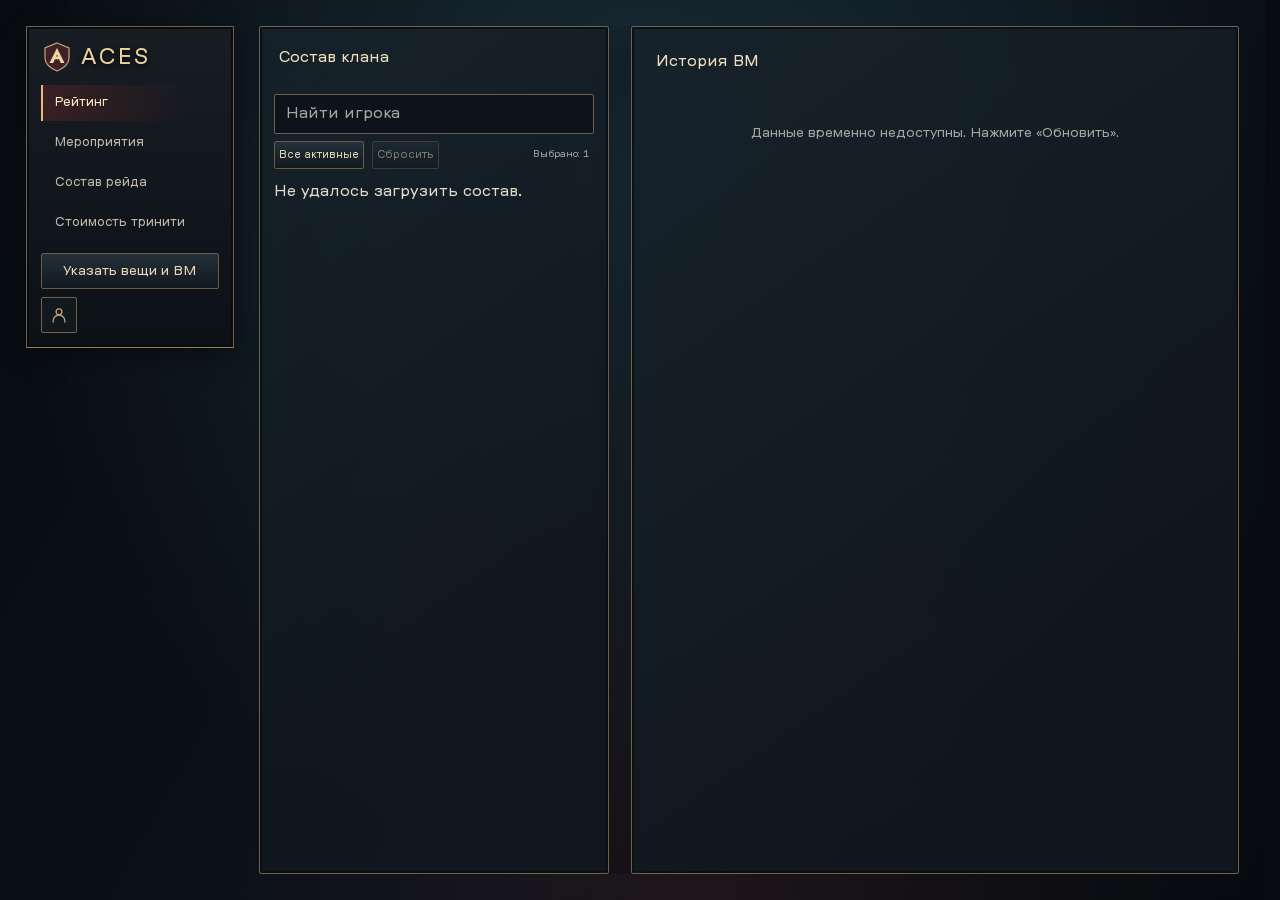
<file: index.html>
<!doctype html>
<html lang="ru"><head><meta charset="utf-8"><meta name="viewport" content="width=device-width,initial-scale=1"><link rel="preload" href="fonts/gt-pressura-vf.ttf" as="font" type="font/ttf" crossorigin><title>ACES · Рейтинг и история BM</title><meta name="description" content="Рейтинг игроков клана ACES и история боевой мощи. Выберите игроков в списке для сравнения на графике."><link rel="stylesheet" href="style.css"><link rel="stylesheet" href="layout.css?v=events3"><link rel="stylesheet" href="vampir.css?v=event-defaults1"></head>
<body class="rating-page"><div class="site-layout"><header class="compact-header"><div class="header-brand"><div class="brand"><svg class="brand-mark" viewBox="0 0 32 32" aria-hidden="true"><path class="brand-shield" d="M16 2 28 7v10c0 5-5 10-12 13C9 27 4 22 4 17V7Z"/><path class="brand-blade" d="m8.5 22 7.5-15 7.5 15h-3.7l-1.7-3.7h-4.2L12.2 22Zm6.6-6.4h1.8L16 13.5Z"/></svg>ACES</div><h1 class="sr-only">Рейтинг и история BM</h1></div><nav class="header-tools" aria-label="Разделы сайта"><a href="index.html" aria-current="page">Рейтинг</a><a href="events.html">Мероприятия</a><a href="party.html">Состав рейда</a><a data-loot-nav hidden href="loot.html">Распределение лута</a><a data-requests-nav hidden href="requests.html">Заявки</a><a href="trinity.html">Стоимость тринити</a></nav></header><main><div class="dashboard"><aside class="roster panel" aria-label="Рейтинг игроков и фильтр графика"><div class="roster-title"><h2>Состав клана</h2><span id="active-count"></span></div><p id="roster-updated"></p><input id="search" placeholder="Найти игрока" aria-label="Найти игрока"><div class="actions"><button id="all">Все активные</button><button id="none" disabled>Сбросить</button><span>Выбрано: <b id="count">1</b></span></div><div id="players"><p class="loading-roster">Загружаем состав…</p></div></aside><section class="panel chart-panel"><div class="plot-head"><h2>История BM</h2><span id="period"></span></div><div id="chart" aria-label="График боевой мощи по дням"><p class="empty">Загрузка…</p></div><div id="legend" aria-label="Легенда игроков"></div></section></div></main></div><script src="loot-config.js"></script><script src="app.js?v=departure-day1"></script><script src="site-auth.js?v=gear-approval1"></script><script src="gear.js?v=14"></script></body></html>
</file>
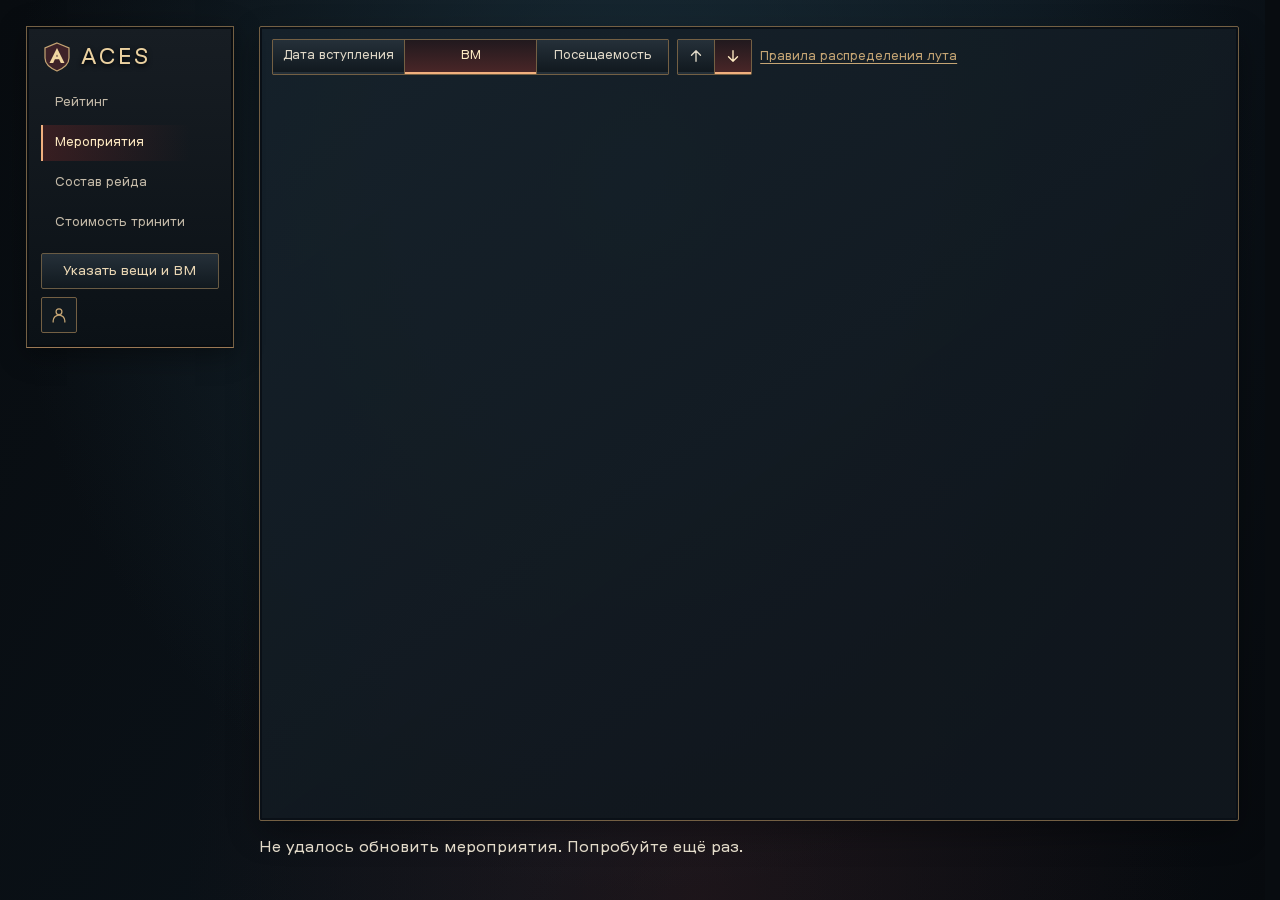
<file: events.html>
<!doctype html>
<html lang="ru"><head><meta charset="utf-8"><meta name="viewport" content="width=device-width,initial-scale=1"><link rel="preload" href="fonts/gt-pressura-vf.ttf" as="font" type="font/ttf" crossorigin><title>ACES · Мероприятия</title><meta name="description" content="Рейтинг игроков клана ACES и история боевой мощи. Выберите игроков в списке для сравнения на графике."><link rel="stylesheet" href="style.css"><link rel="stylesheet" href="layout.css?v=events-sticky1"><link rel="stylesheet" href="vampir.css?v=event-defaults1"><link rel="stylesheet" href="rules.css?v=dialog3"></head>
<body class="events-page"><div class="site-layout"><header class="compact-header"><div class="header-brand"><div class="brand"><svg class="brand-mark" viewBox="0 0 32 32" aria-hidden="true"><path class="brand-shield" d="M16 2 28 7v10c0 5-5 10-12 13C9 27 4 22 4 17V7Z"/><path class="brand-blade" d="m8.5 22 7.5-15 7.5 15h-3.7l-1.7-3.7h-4.2L12.2 22Zm6.6-6.4h1.8L16 13.5Z"/></svg>ACES</div></div><nav class="header-tools" aria-label="Разделы сайта"><a href="index.html">Рейтинг</a><a href="events.html" aria-current="page">Мероприятия</a><a href="party.html">Состав рейда</a><a data-loot-nav hidden href="loot.html">Распределение лута</a><a data-requests-nav hidden href="requests.html">Заявки</a><a href="trinity.html">Стоимость тринити</a></nav></header><main><section class="panel events-panel" aria-label="Клановые мероприятия"><div class="events-sort-controls"><div class="events-view-controls"><fieldset class="loot-segments event-segments" id="events-sort"><legend class="sr-only">Сортировать</legend><label><input type="radio" name="events-sort" value="joined"><span>Дата вступления</span></label><label><input type="radio" name="events-sort" value="bm" checked><span>BM</span></label><label><input type="radio" name="events-sort" value="attendance"><span>Посещаемость</span></label></fieldset><fieldset class="loot-segments event-segments event-direction" id="events-direction"><legend class="sr-only">Направление сортировки</legend><label title="По возрастанию"><input type="radio" name="events-direction" value="asc" aria-label="По возрастанию"><span aria-hidden="true"><svg viewBox="0 0 24 24" fill="none" stroke="currentColor" stroke-width="1.8" stroke-linecap="round" stroke-linejoin="round"><path d="M12 19V5m-6 6 6-6 6 6"/></svg></span></label><label title="По убыванию"><input type="radio" name="events-direction" value="desc" aria-label="По убыванию" checked><span aria-hidden="true"><svg viewBox="0 0 24 24" fill="none" stroke="currentColor" stroke-width="1.8" stroke-linecap="round" stroke-linejoin="round"><path d="M12 5v14m-6-6 6 6 6-6"/></svg></span></label></fieldset><a href="#loot-rules" id="loot-rules-link" aria-haspopup="dialog">Правила распределения лута</a></div><div class="events-toolbar-end" id="events-admin-actions" hidden><button type="button" class="site-button" id="events-add-member">Добавить игрока</button><button type="button" class="site-button" id="events-add-event">Добавить мероприятие</button></div></div><div class="events-scroll"><table id="events-table"><caption class="sr-only">Посещаемость и лут по мероприятиям</caption><thead></thead><tbody></tbody></table></div></section><p id="page-status" role="status">Загрузка…</p></main></div><dialog id="loot-rules" class="site-auth-dialog panel rules-dialog" aria-labelledby="rules-title">
  <header class="site-dialog-header">
    <h2 id="rules-title">Правила распределения лута</h2>
    <button type="button" class="site-button site-dialog-close" data-rules-close aria-label="Закрыть">
          <svg width="18" height="18" viewBox="0 0 24 24" fill="none" stroke="currentColor" stroke-width="1.5" aria-hidden="true">
            <path d="m6 6 12 12M18 6 6 18"/>
          </svg>
        </button>
  </header>
  <ol class="rules-list"><li><h3>Испытательный срок</h3><p>Для новых участников клана действует испытательный срок — 7 дней с момента вступления.</p></li>
<li><h3>Тип и редкость предмета</h3><p>Игрок может претендовать на предмет, только если у него ещё нет предмета того же типа и редкости. Учитываются все имеющиеся предметы независимо от способа получения, включая самостоятельно купленные.</p></li>
<li><h3>Очередь групп</h3><p>Ценный лут разыгрывается случайным образом среди подходящих претендентов первой группы. Если таких игроков нет, розыгрыш переходит ко второй группе, затем — к третьей по тем же правилам.</p><p class="rules-order" aria-hidden="true">Группа 1 → Группа 2 → Группа 3</p></li>
<li><h3>Участие в событии</h3><p>На предмет могут претендовать только игроки, присутствовавшие на событии, на котором он выпал.</p></li>
<li><h3>Пропуск следующей недели</h3><p>Игрок, получивший ценный предмет, пропускает розыгрыши следующей календарной недели. Неделя считается с понедельника по воскресенье включительно.</p></li>
<li><h3>Когда можно получить лут повторно</h3><p>Если в текущей группе нет других претендентов, предмет могут получить игроки, уже получавшие лут на этой неделе или пропускающие её по пункту 5. Если таких игроков несколько, предмет разыгрывается между ними случайным образом. Это позволяет получать несколько предметов за неделю и получать лут несколько недель подряд. Условия пунктов 2 и 4 сохраняются.</p></li></ol>
</dialog><script src="loot-config.js"></script><script src="app.js?v=departure-day1"></script><script src="site-auth.js?v=gear-approval1"></script><script src="gear.js?v=14"></script><script src="admin-ui.js?v=1"></script><script src="events-members.js?v=1"></script><script src="events-attendance.js?v=immediate-stats1"></script><script src="events.js?v=event-defaults1"></script></body></html>
</file>
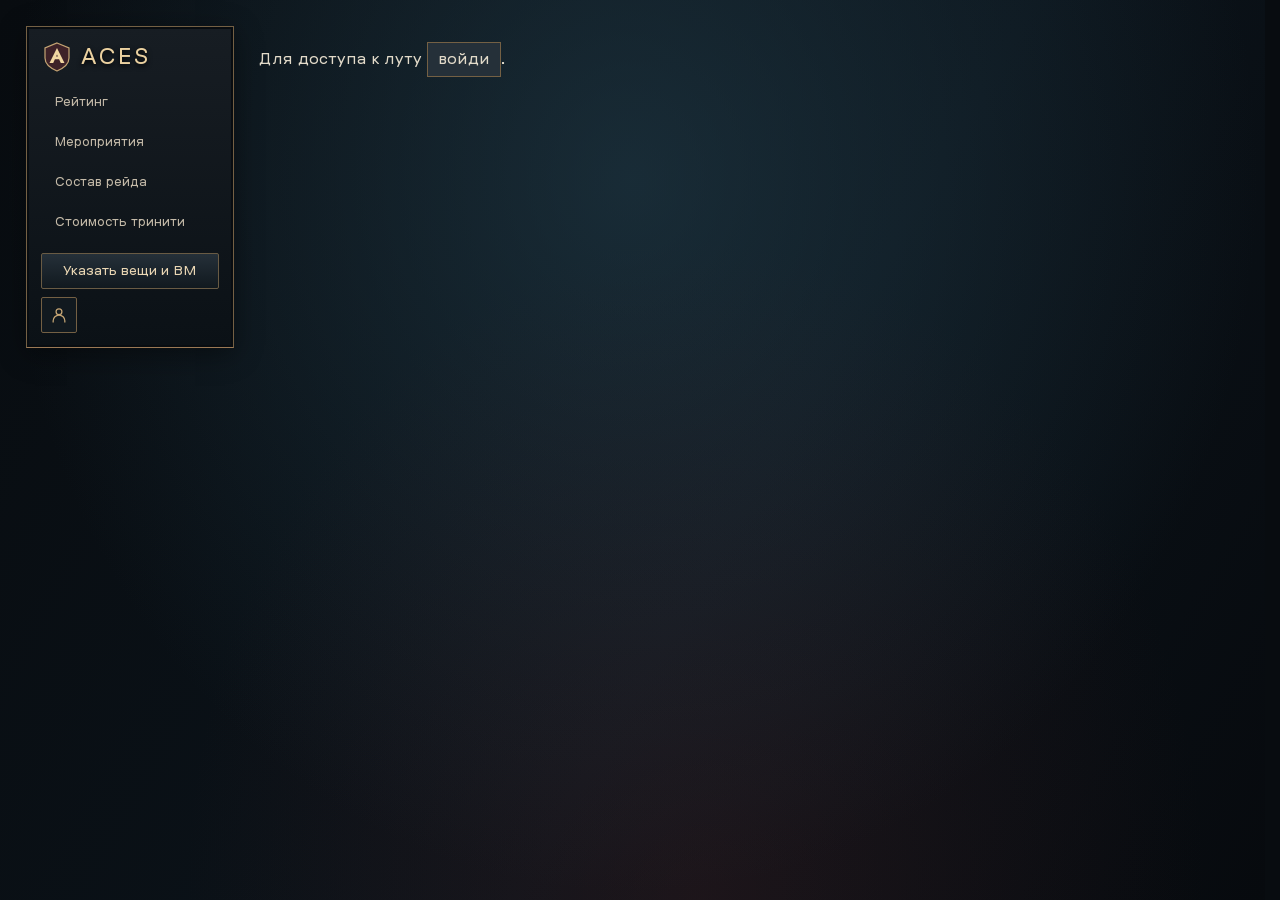
<file: loot.html>
<!doctype html>
<html lang="ru"><head><meta charset="utf-8"><meta name="viewport" content="width=device-width,initial-scale=1"><link rel="preload" href="fonts/gt-pressura-vf.ttf" as="font" type="font/ttf" crossorigin><title>ACES · Распределение лута</title><link rel="stylesheet" href="style.css"><link rel="stylesheet" href="layout.css?v=loot8"><link rel="stylesheet" href="vampir.css?v=event-defaults1">
<style>
.loot-panel {
  min-height: var(--site-height);
  grid-template-columns: minmax(0, 440px) minmax(0, 1fr);
  grid-template-areas: "title title" "controls controls" "participants draw";
  gap: 20px;
}
.loot-controls {
  padding: 12px 16px;
  border: 1px solid var(--rule);
  background: #0c131a;
}
.loot-controls #loot-items {
  display: flex;
  flex-wrap: wrap;
}
.loot-controls #loot-items .loot-queue-item {
  max-width: 100%;
  padding: 6px 10px;
  border: 1px solid var(--rule);
  border-bottom: 2px solid var(--rule);
  background: #11191f;
}
.loot-controls #loot-items .loot-queue-item:has(input:checked) {
  color: #ffebc3;
  background: linear-gradient(#21191e, #492627);
  border-bottom-color: #f1b07e;
}
.loot-controls #loot-items input { accent-color: var(--gold); }
.loot-participants {
  display: flex;
  flex-direction: column;
  align-self: stretch;
  min-height: 0;
  gap: 16px;
}
#loot-group .loot-segments label { position: relative; }
#loot-group .loot-segments input { inset-inline-start: 0; width: 1px; height: 1px; margin: 0; padding: 0; }
.loot-filters {
  border: 1px solid var(--rule);
}
.loot-filters summary {
  display: flex;
  align-items: center;
  justify-content: space-between;
  gap: 8px;
  min-height: 36px;
  padding: 6px 12px;
  border-radius: 0;
  background: transparent;
  color: var(--ink);
  font-size: inherit;
  list-style: none;
  cursor: pointer;
  font-weight: 600;
}
.loot-filters summary:hover { background: #ffffff0a; }
.loot-filters summary:focus-visible { outline: 1px solid var(--gold); outline-offset: -2px; }
.loot-filters summary::-webkit-details-marker { display: none; }
.loot-filters summary::after {
  content: "";
  flex: none;
  width: 7px;
  height: 7px;
  margin: 0 3px;
  border-right: 1px solid var(--gold);
  border-bottom: 1px solid var(--gold);
  transform: rotate(-45deg);
}
.loot-filters[open] summary::after { transform: rotate(45deg); }
.loot-participants .loot-exclusion {
  display: grid;
  gap: 8px;
  padding: 4px 12px 12px;
}
.loot-participants #loot-members {
  display: flex;
  flex-direction: column;
  flex: 1;
  min-height: 0;
}
#loot-member-list { flex: 1; min-height: 0; overflow: auto; align-content: start; }
.loot-draw {
  position: static;
  align-self: stretch;
  grid-template-rows: minmax(0, 1fr);
}
.loot-draw .wheel-wrap { align-self: center; max-width: 500px; }
@media (min-width: 981px) and (min-height: 700px) {
  .loot-panel { height: var(--site-height); grid-template-rows: auto auto minmax(0, 1fr); }
  .loot-controls #loot-items { max-height: 6rem; overflow: auto; }
  .loot-draw .wheel-wrap { max-width: min(500px, calc(100dvh - 350px)); }
}
@media (max-width: 980px) {
  .loot-panel {
    grid-template-columns: minmax(0, 1fr);
    grid-template-areas: "title" "controls" "participants" "draw";
  }
  .loot-draw { min-height: var(--site-height); }
}
</style>
</head>
<body class="loot-page"><div class="site-layout"><header class="compact-header"><div class="header-brand"><div class="brand"><svg class="brand-mark" viewBox="0 0 32 32" aria-hidden="true"><path class="brand-shield" d="M16 2 28 7v10c0 5-5 10-12 13C9 27 4 22 4 17V7Z"/><path class="brand-blade" d="m8.5 22 7.5-15 7.5 15h-3.7l-1.7-3.7h-4.2L12.2 22Zm6.6-6.4h1.8L16 13.5Z"/></svg>ACES</div></div><nav class="header-tools" aria-label="Разделы сайта"><a href="index.html">Рейтинг</a><a href="events.html">Мероприятия</a><a href="party.html">Состав рейда</a><a data-loot-nav hidden href="loot.html" aria-current="page">Распределение лута</a><a data-requests-nav hidden href="requests.html">Заявки</a><a href="trinity.html">Стоимость тринити</a></nav></header><main><p id="loot-auth-required">Для доступа к луту <button id="loot-auth-open" type="button">войди</button>.</p><section class="panel loot-panel" hidden>
<h1>Распределение лута</h1>
<div class="loot-controls">
<p id="loot-queue-status" role="status"></p>
<fieldset id="loot-queue" hidden>
<legend>Нераспределённые предметы</legend>
<div id="loot-items"></div>
</fieldset>
</div>
<div class="loot-participants">
<fieldset id="loot-group" class="loot-groups" disabled>
<legend>Группа</legend>
<div class="loot-segments">
<label><input type="radio" name="loot-group" value="1" checked><span>Группа 1</span></label>
<label><input type="radio" name="loot-group" value="2"><span>Группа 2</span></label>
<label><input type="radio" name="loot-group" value="3"><span>Группа 3</span></label>
</div>
</fieldset>
<details class="loot-filters">
<summary>Правила исключения из розыгрыша</summary>
<fieldset class="loot-exclusion" aria-label="Правила исключения">
<label><input type="checkbox" id="exclude-last" checked> Последнего получателя</label>
<label><input type="checkbox" id="exclude-owners" checked> Тех, у кого уже есть предмет</label>
<label><input type="checkbox" id="require-gear" checked> Тех, кто не указал свои вещи</label>
<label><input type="checkbox" id="exclude-newcomers" checked> Тех, кто в клане менее 7 дней</label>
</fieldset>
</details>
<fieldset id="loot-members" disabled>
<legend id="candidates">Участники</legend>
<div id="loot-member-list"></div>
</fieldset>
<p id="last-recipient"></p>
</div>
<div class="loot-draw">
<div class="wheel-wrap"><div class="wheel-pointer" aria-hidden="true"></div><canvas id="loot-wheel" width="560" height="560" aria-label="Колесо распределения лута"></canvas></div>
<p id="page-status" role="status">Загрузка состава…</p>
<div class="loot-spin-actions">
<button class="site-button site-button-primary" id="spin" type="button" disabled>Крутить колесо</button>
<button class="site-button" id="record-loot" type="button" hidden>Подтвердить распределение</button>
</div>
</div>
</section></main></div><script src="loot-config.js"></script><script src="app.js?v=departure-day1"></script><script src="site-auth.js?v=gear-approval1"></script><script src="gear.js?v=14"></script><script src="loot.js?v=manual3"></script><script src="admin-ui.js?v=1"></script><script src="loot-intake.js?v=4"></script>
</body></html>
</file>
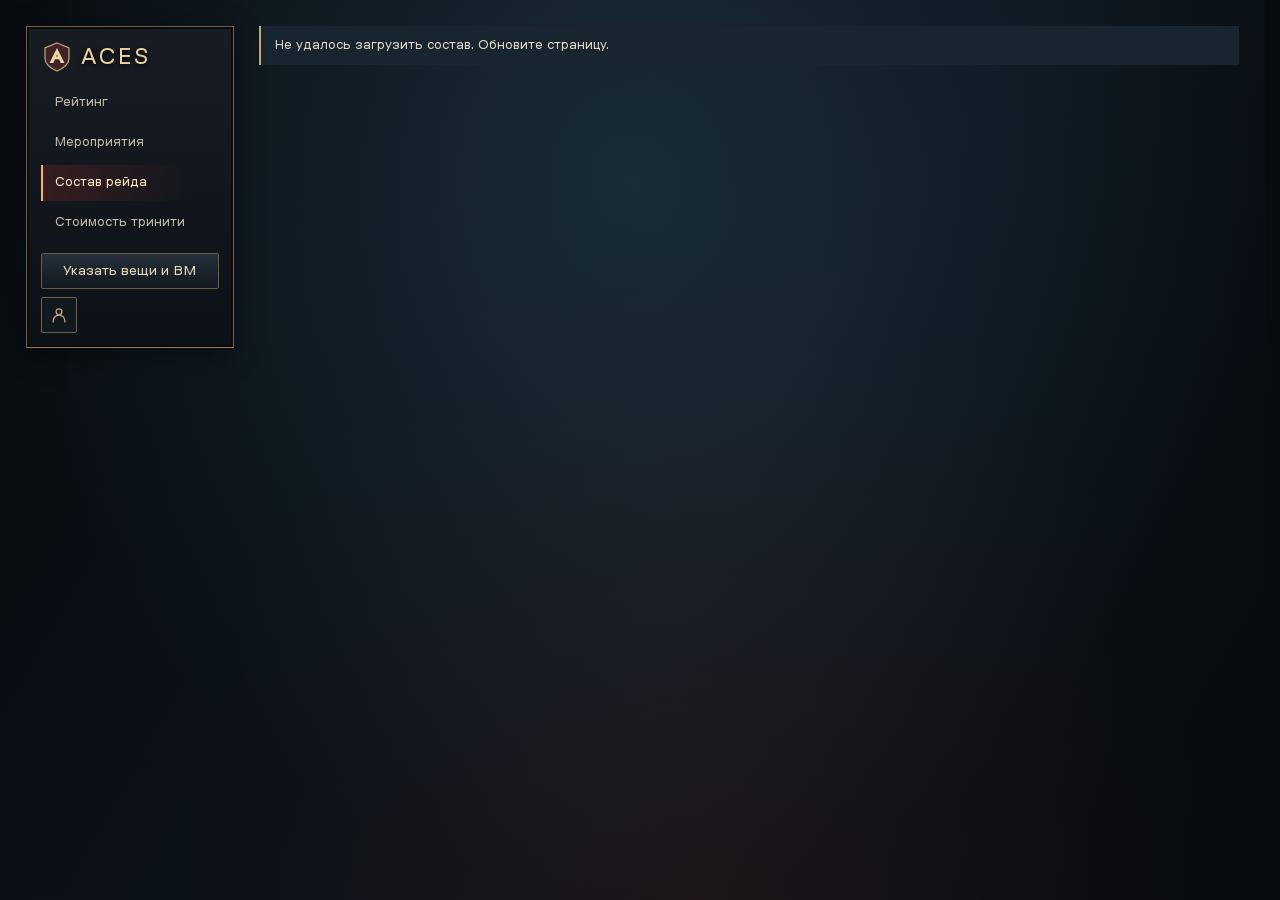
<file: party.html>
<!doctype html>
<html lang="ru"><head><meta charset="utf-8"><meta name="viewport" content="width=device-width,initial-scale=1"><link rel="preload" href="fonts/gt-pressura-vf.ttf" as="font" type="font/ttf" crossorigin><title>ACES · Подбор пати</title><meta name="description" content="Группы клана по пять игроков с балансом боевой мощи."><link rel="stylesheet" href="style.css"><link rel="stylesheet" href="layout.css?v=events3"><link rel="stylesheet" href="vampir.css?v=event-defaults1"></head>
<body class="party-page"><div class="site-layout"><header class="compact-header"><div class="header-brand"><div class="brand"><svg class="brand-mark" viewBox="0 0 32 32" aria-hidden="true"><path class="brand-shield" d="M16 2 28 7v10c0 5-5 10-12 13C9 27 4 22 4 17V7Z"/><path class="brand-blade" d="m8.5 22 7.5-15 7.5 15h-3.7l-1.7-3.7h-4.2L12.2 22Zm6.6-6.4h1.8L16 13.5Z"/></svg>ACES</div></div><nav class="header-tools" aria-label="Разделы сайта"><a href="index.html">Рейтинг</a><a href="events.html">Мероприятия</a><a href="party.html" aria-current="page">Состав рейда</a><a data-loot-nav hidden href="loot.html">Распределение лута</a><a data-requests-nav hidden href="requests.html">Заявки</a><a href="trinity.html">Стоимость тринити</a></nav></header><main><h1 class="sr-only">Подбор пати</h1><div class="panel party-toolbar"><div class="party-controls" id="party-attendance-control" hidden><label class="party-switch"><input id="party-attendance" type="checkbox" role="switch" aria-describedby="party-attendance-hint"><span class="party-switch-track" aria-hidden="true"></span><span>Учитывать посещаемость</span></label><p id="party-attendance-hint">Не больше 30% прогулов в первых четырёх пати</p></div><div class="party-toolbar-actions"><div class="party-secondary-actions"><span id="party-manual-status" hidden>Есть несохранённые изменения</span><button id="party-recalculate" class="site-button" type="button" hidden>Пересчитать</button><button id="party-reset" class="site-button" type="button" hidden><svg viewBox="0 0 24 24" fill="none" stroke="currentColor" stroke-width="1.7" stroke-linecap="round" stroke-linejoin="round" aria-hidden="true"><path d="M3 10a9 9 0 1 1 2 8M3 4v6h6"/></svg>Сбросить изменения</button></div><button id="party-save" class="site-button site-button-primary" type="button" hidden>Сохранить</button></div></div><p id="page-status" role="status" aria-live="polite">Загрузка…</p><div id="party-groups" class="party-grid"></div></main></div><script src="loot-config.js"></script><script src="app.js?v=departure-day1"></script><script src="site-auth.js?v=gear-approval1"></script><script src="gear.js?v=14"></script><script src="party.js?v=departure-day1"></script></body></html>
</file>
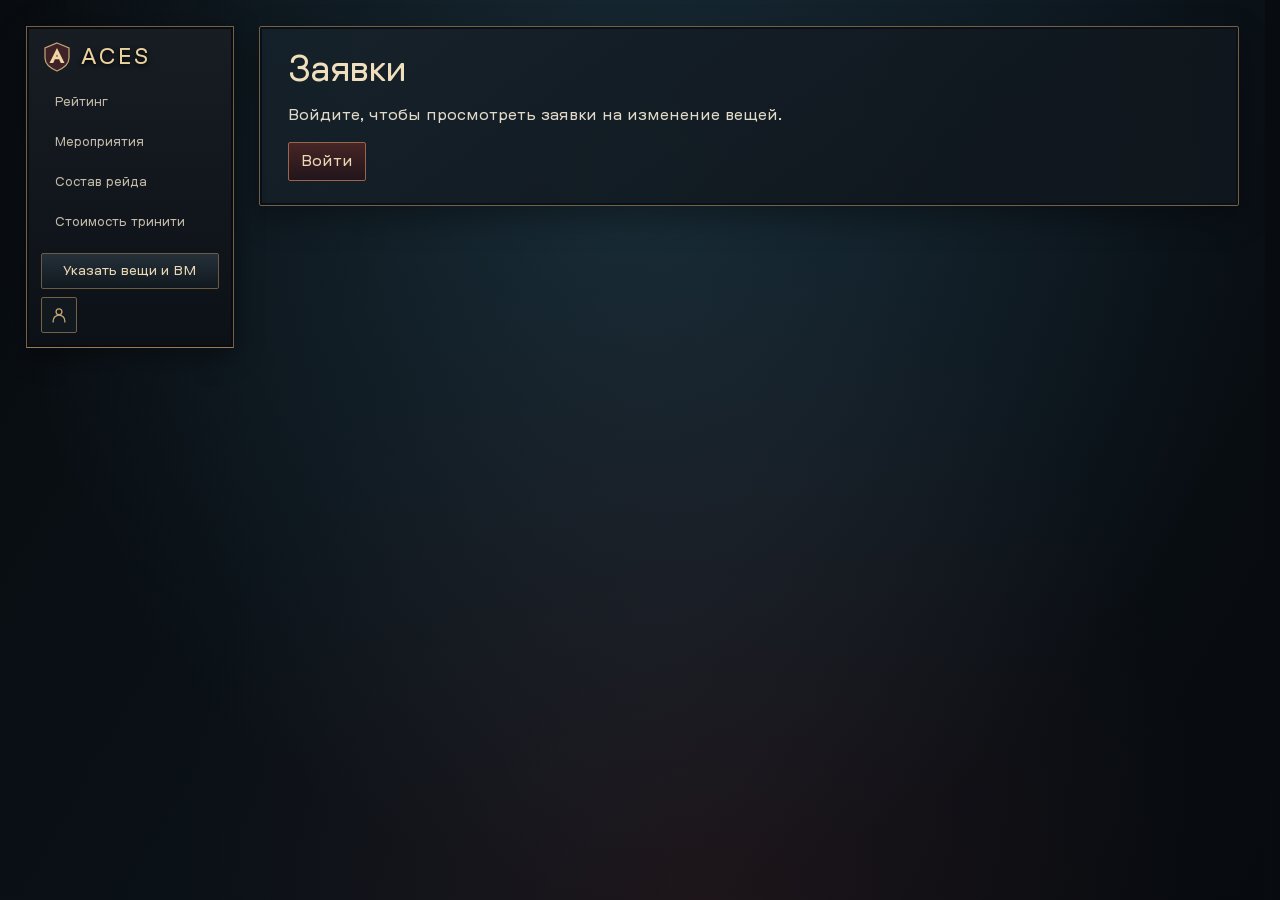
<file: requests.html>
<!doctype html>
<html lang="ru">
<head>
  <meta charset="utf-8">
  <meta name="viewport" content="width=device-width, initial-scale=1">
  <title>ACES · Заявки</title>
  <link rel="stylesheet" href="style.css">
  <link rel="stylesheet" href="layout.css">
  <link rel="stylesheet" href="vampir.css?v=event-defaults1">
</head>
<body>
  <div class="site-layout">
    <header class="compact-header"><div class="header-brand"><div class="brand"><svg class="brand-mark" viewBox="0 0 32 32" aria-hidden="true"><path class="brand-shield" d="M16 2 28 7v10c0 5-5 10-12 13C9 27 4 22 4 17V7Z"/><path class="brand-blade" d="m8.5 22 7.5-15 7.5 15h-3.7l-1.7-3.7h-4.2L12.2 22Zm6.6-6.4h1.8L16 13.5Z"/></svg>ACES</div></div><nav class="header-tools" aria-label="Разделы сайта"><a href="index.html">Рейтинг</a><a href="events.html">Мероприятия</a><a href="party.html">Состав рейда</a><a data-loot-nav hidden href="loot.html">Распределение лута</a><a data-requests-nav hidden href="requests.html" aria-current="page">Заявки</a><a href="trinity.html">Стоимость тринити</a></nav></header>
    <main><section class="panel gear-queue-panel" id="gear-queue" hidden>
      <h1>Заявки</h1>
      <p role="status"></p>
      <ul class="gear-requests" aria-label="Заявки на изменение вещей"></ul>
    </section>
    <section class="panel gear-queue-panel" id="gear-queue-gate" hidden>
      <h1>Заявки</h1>
      <p>Войдите, чтобы просмотреть заявки на изменение вещей.</p>
      <button type="button" class="site-button site-button-primary">Войти</button>
    </section>
  </main></div>
  <script src="loot-config.js"></script>
  <script src="app.js?v=departure-day1"></script>
  <script src="site-auth.js?v=gear-approval1"></script>
  <script src="gear.js?v=14"></script>
</body>
</html>
</file>
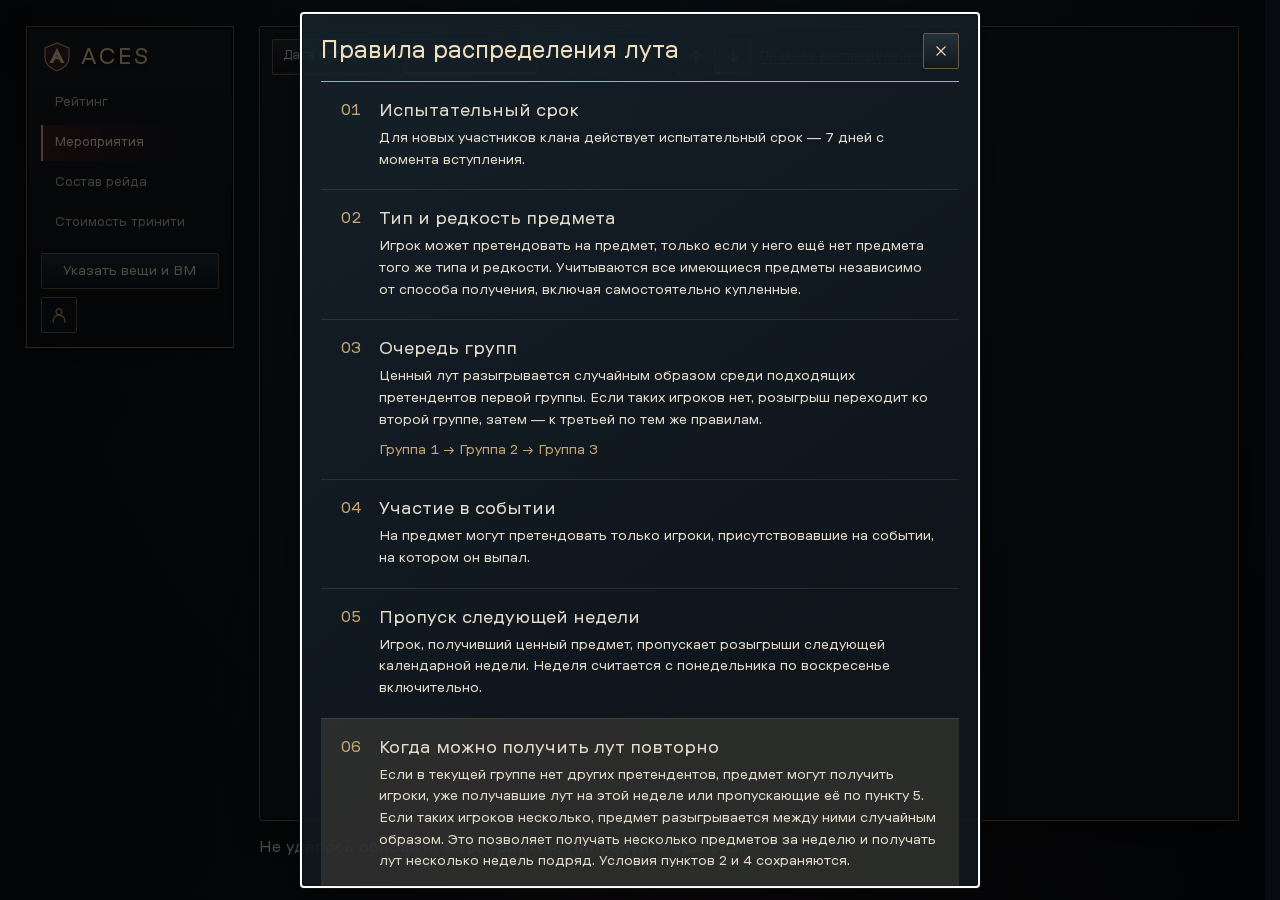
<file: rules.html>
<!doctype html>
<html lang="ru">
<head>
  <meta charset="utf-8">
  <meta http-equiv="refresh" content="0;url=events.html#loot-rules">
  <title>ACES · Правила распределения лута</title>
</head>
<body><a href="events.html#loot-rules">Правила распределения лута</a></body>
</html>
</file>
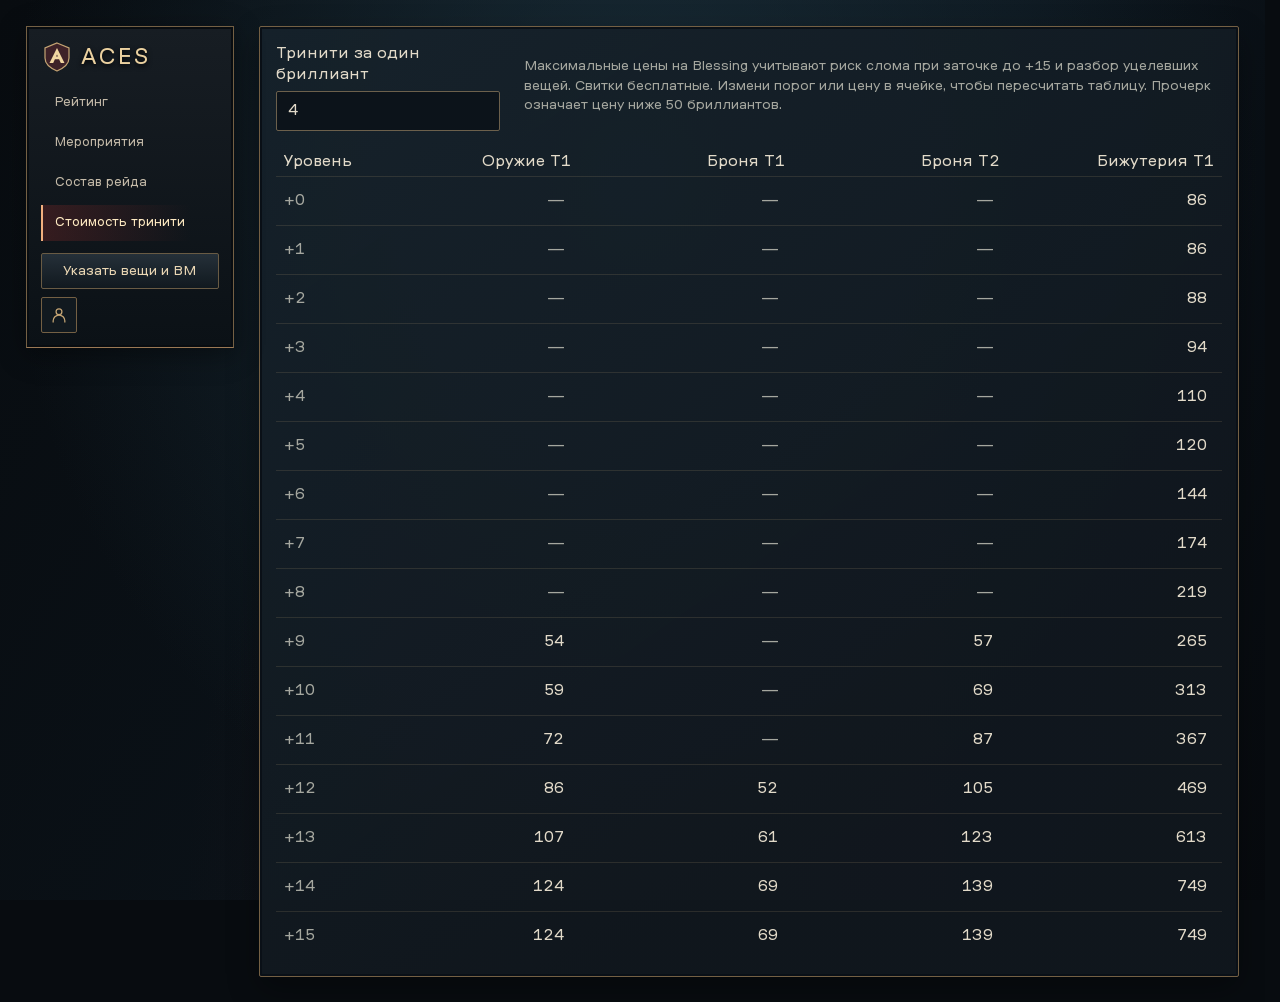
<file: trinity.html>
<!doctype html>
<html lang="ru">
<head>
  <meta charset="utf-8">
  <meta name="viewport" content="width=device-width,initial-scale=1">
  <title>ACES · Тринити</title>
  <link rel="stylesheet" href="style.css">
  <link rel="stylesheet" href="layout.css?v=loot7">
  <link rel="stylesheet" href="vampir.css?v=event-defaults1">
  <link rel="stylesheet" href="trinity.css?v=panel2">
</head>
<body><div class="site-layout">
<header class="compact-header"><div class="header-brand"><div class="brand"><svg class="brand-mark" viewBox="0 0 32 32" aria-hidden="true"><path class="brand-shield" d="M16 2 28 7v10c0 5-5 10-12 13C9 27 4 22 4 17V7Z"/><path class="brand-blade" d="m8.5 22 7.5-15 7.5 15h-3.7l-1.7-3.7h-4.2L12.2 22Zm6.6-6.4h1.8L16 13.5Z"/></svg>ACES</div></div><nav class="header-tools" aria-label="Разделы сайта"><a href="index.html">Рейтинг</a><a href="events.html">Мероприятия</a><a href="party.html">Состав рейда</a><a data-loot-nav hidden href="loot.html">Распределение лута</a><a data-requests-nav hidden href="requests.html">Заявки</a><a href="trinity.html" aria-current="page">Стоимость тринити</a></nav></header>
<main>
<section class="panel trinity-panel" aria-label="Калькулятор цен">
  <div class="trinity-settings">
    <div class="trinity-rate-field">
      <label for="trinity-rate">Тринити за один бриллиант</label>
      <input id="trinity-rate" type="text" inputmode="decimal" value="4" aria-describedby="trinity-status">
    </div>
    <p class="trinity-description">Максимальные цены на Blessing учитывают риск слома при заточке до +15 и разбор уцелевших вещей. Свитки бесплатные. Измени порог или цену в ячейке, чтобы пересчитать таблицу. Прочерк означает цену ниже 50 бриллиантов.</p>
  </div>
  <p id="trinity-status" role="status"></p>
  <div class="trinity-scroll"><table aria-label="Предельные цены покупки в бриллиантах">
    <thead><tr><th scope="col">Уровень</th><th scope="col" class="text-end">Оружие T1</th><th scope="col" class="text-end">Броня T1</th><th scope="col" class="text-end">Броня T2</th><th scope="col" class="text-end">Бижутерия T1</th></tr></thead>
    <tbody></tbody>
  </table></div>
</section>
</main></div>
<script src="loot-config.js"></script><script src="app.js?v=departure-day1"></script><script src="site-auth.js?v=gear-approval1"></script><script src="gear.js?v=14"></script>
<script src="trinity.js"></script>
</body>
</html>
</file>
<file: style.css>
:root{font-family:Inter,Arial,sans-serif;color:#182c26;background:#f3f4ed;font-synthesis:none}*{box-sizing:border-box}body{margin:0}main{max-width:1280px;margin:auto;padding:34px 48px}header{display:flex;justify-content:space-between;align-items:center;border-bottom:1px solid #d4dcd0;padding-bottom:24px}a{color:#345b4b;font-size:13px;text-decoration:none}a:hover{text-decoration:underline}.brand{font-weight:900;letter-spacing:-1px;font-size:28px}.brand span{font-size:9px;letter-spacing:2px;font-weight:500;margin-left:20px;color:#6e7c72}.intro{display:flex;justify-content:space-between;align-items:flex-end;padding:48px 0 32px;gap:24px}.eyebrow{font-size:10px;letter-spacing:2px;color:#647668;font-weight:700}h1{font-size:clamp(32px,4.5vw,56px);line-height:1.06;letter-spacing:-2px;margin:18px 0}h1 span{color:#b1c95f}.sub{font-size:14px;color:#6f7c73;margin-bottom:0}.source{display:flex;align-items:center;gap:8px;flex-wrap:wrap;max-width:300px;color:#6f7c73;font-size:11px;padding-bottom:3px}.source i{height:7px;width:7px;border-radius:50%;background:#b5bcaf}.source i.ready{background:#6d9d53}.source i.error{background:#bd5a4c}button{cursor:pointer;font:inherit;color:inherit}button:disabled{opacity:.5;cursor:wait}.source button{background:none;border:0;margin-left:auto;text-decoration:underline;color:#345b4b}.panel{background:#fff;border:1px solid #dce2d7;border-radius:18px;padding:24px 28px;box-shadow:0 12px 40px #213a2410}.controls{display:flex;align-items:center;gap:20px;border-bottom:1px solid #ebeee6;padding-bottom:22px}.controls p{font-size:12px;color:#7a837a}details{position:relative;min-width:230px}summary{background:#1f4438;color:white;padding:13px 16px;border-radius:9px;cursor:pointer;list-style:none;display:flex;gap:12px;align-items:center;font-size:13px}summary::-webkit-details-marker{display:none}summary span{background:#ffffff20;border-radius:4px;padding:2px 7px}summary b{margin-left:auto}.popover{position:absolute;z-index:10;top:52px;left:0;width:300px;border:1px solid #dce2d7;border-radius:12px;padding:12px;background:white;box-shadow:0 15px 50px #152f2826}input{width:100%;padding:11px;border:1px solid #dce2d7;border-radius:6px;font:inherit;font-size:13px}.actions{display:flex;justify-content:space-between;margin:10px 0}.actions button{border:0;background:none;font-size:12px;color:#426b55;padding:6px}#players{max-height:280px;overflow:auto}#players label{display:flex;align-items:center;gap:9px;padding:8px;font-size:13px;border-radius:5px;cursor:pointer}#players label:hover{background:#f0f4ec}#players input{width:16px;height:16px;accent-color:#2c6049}.plot-head{display:flex;align-items:center;justify-content:space-between;margin-top:27px}h2{font-size:16px;font-weight:600;margin:0}#period{font-size:11px;color:#7a837a}#chart{position:relative;width:100%;min-height:390px;margin-top:12px}svg{display:block;width:100%;height:390px;overflow:visible}.empty{padding:130px 15px;text-align:center;color:#7a837a;font-size:14px}.tip{position:absolute;pointer-events:none;background:#173d31;color:white;border-radius:8px;padding:12px 15px;font-size:12px;line-height:1.7;box-shadow:0 5px 20px #0002;max-height:300px;overflow:hidden;z-index:5;min-width:150px}.tip strong{display:block;border-bottom:1px solid #ffffff30;margin-bottom:5px;padding-bottom:4px}.tip div{display:flex;justify-content:space-between;gap:18px}.tip i{width:7px;height:7px;display:inline-block;border-radius:50%;margin-right:6px}#legend{display:flex;flex-wrap:wrap;gap:8px;padding:8px 0 18px}#legend button{display:flex;gap:8px;align-items:center;border:1px solid #e3e8df;background:#fafbf8;border-radius:6px;padding:6px 10px;font-size:11px}#legend i{width:7px;height:7px;border-radius:50%}.foot{display:flex;justify-content:space-between;border-top:1px solid #ebeee6;padding-top:16px;font-size:10px;color:#8a9388}footer{display:flex;justify-content:space-between;color:#85907f;font-size:10px;padding:24px 0;gap:20px}footer span{letter-spacing:1.5px;white-space:nowrap}button:focus-visible,summary:focus-visible,input:focus-visible,a:focus-visible{outline:3px solid #9fbf6d;outline-offset:3px}@media(max-width:700px){main{padding:22px 18px}.brand span{display:none}.intro{display:block;padding-top:30px}.source{margin-top:22px;max-width:none}.source button{margin-left:12px}.panel{padding:18px 14px;border-radius:12px}.controls{display:block}.controls p{font-size:10px;margin:13px 0 0}details{min-width:0}.popover{width:min(300px,85vw)}h1{letter-spacing:-1px}.plot-head{gap:10px}#period{font-size:9px}.foot{gap:14px;font-size:9px}footer{display:block;line-height:1.6}footer span{display:block;margin-top:10px}svg{height:340px}#chart{min-height:340px}}
</file>
<file: layout.css>
:root{font-variant-numeric:tabular-nums}.dashboard{display:grid;grid-template-columns:350px minmax(0,1fr);gap:22px;align-items:start}.intro{padding:30px 0 26px}h1{font-size:36px;letter-spacing:-1.3px;margin:12px 0}.intro .eyebrow{margin-top:0}.panel.roster{padding:20px 14px;overflow:hidden}.roster-title{display:flex;justify-content:space-between;align-items:center;padding:0 5px}.roster-title span{font-size:10px;color:#7b897a}#roster-updated{font-size:10px;color:#7b897a;margin:10px 5px 16px}.roster .actions{align-items:center;margin:7px 0 12px}.roster .actions span{font-size:10px;color:#7b897a;padding-right:5px}.roster .actions button{font-size:11px;padding:6px 4px}.roster-columns,.player-row{display:grid!important;grid-template-columns:23px 39px minmax(0,1fr) 69px;gap:5px!important;align-items:center}.roster-columns{padding:0 9px 9px;color:#8a9486;font-size:9px}.roster-columns span:last-child{text-align:right}#players{max-height:calc(100vh - 375px);min-height:280px;overflow:auto;scrollbar-width:thin}.roster-group{margin-bottom:10px;padding:0 3px 4px;border-radius:7px;overflow:hidden}.roster-group h3{display:flex;justify-content:space-between;align-items:center;font-size:10px;font-weight:700;padding:11px 6px 7px;margin:0;color:#596b54}.roster-group h3 span{font-size:9px;font-weight:400;opacity:.75}.group-1{background:#fff8e6}.group-2{background:#e7eefb}.group-3{background:#edf5e9}.group-0{background:#f1f2ef}.roster #players .player-row{padding:9px 6px;margin:2px 0;border:1px solid transparent;border-radius:5px;font-size:11px;transition:background .12s}.roster #players .player-row:hover{background:#ffffffa0}.roster #players .player-row.chosen{background:#fff;border-color:#86a58c;box-shadow:0 1px 4px #203c2510}.player-name{overflow:hidden;text-overflow:ellipsis;white-space:nowrap}.player-bm{text-align:right;font-size:11px;white-space:nowrap}.roster #players input{width:14px;height:14px;margin:0}.delta{font-size:10px;font-weight:750;white-space:nowrap}.delta.up{color:#27833c}.delta.down{color:#c24b44}.delta.new{color:#6d6cad}.delta.same{color:#97a18f}.chart-panel{position:sticky;top:20px;min-width:0;padding:24px}.chart-panel .plot-head{margin-top:0}.scale-note{font-size:11px;color:#8a9388;margin:13px 0 4px}#chart{margin-top:18px}.loading-roster{font-size:12px;padding:10px;color:#7b897a}main{max-width:1500px;padding:28px 36px}footer{line-height:1.6}@media(min-width:1000px){.chart-panel svg{height:430px}.chart-panel #chart{min-height:430px}}@media(max-width:1000px){.dashboard{grid-template-columns:315px minmax(0,1fr);gap:14px}main{padding:24px}.chart-panel{padding:18px 14px}.plot-head{display:block}#period{display:block;margin-top:8px}h1{font-size:30px}}@media(max-width:760px){main{padding:18px}.dashboard{grid-template-columns:1fr}.intro{padding:24px 0}.roster{order:2}.chart-panel{order:1;position:static}#players{max-height:430px}.source{margin-top:15px}.intro .sub{font-size:12px}.roster-columns,.player-row{grid-template-columns:25px 42px minmax(0,1fr) 80px}.roster #players .player-row{font-size:12px}.player-bm{font-size:12px}.plot-head{display:flex}#period{margin:0}.roster:before{content:'Выберите игроков для графика выше';display:block;font-size:11px;color:#7b897a;margin:0 5px 16px}}
.compact-header{gap:24px;padding:0 0 18px;margin-bottom:22px}.header-brand,.header-tools{display:flex;align-items:center;gap:22px}.header-brand h1{font-size:14px;line-height:1.3;letter-spacing:0;font-weight:500;color:#647668;margin:0;padding-left:22px;border-left:1px solid #d4dcd0}.header-brand .brand{font-size:26px}.header-tools{margin-left:auto;gap:24px}.header-tools .source{max-width:none;margin:0;padding:0;gap:8px}.header-tools .source button{margin-left:10px}.header-tools>a{font-size:11px;white-space:nowrap}#players{max-height:calc(100vh - 300px)}@media(max-width:900px){.header-tools .source #status{display:none}.header-brand,.header-tools{gap:14px}.header-brand h1{padding-left:14px}}@media(max-width:560px){.compact-header{gap:14px;flex-wrap:wrap;padding-bottom:14px;margin-bottom:16px}.header-brand{gap:12px}.header-brand h1{font-size:11px;padding-left:12px}.header-brand .brand{font-size:23px}.header-tools{gap:14px}.header-tools .source button{margin-left:0;font-size:11px}.header-tools .source i{display:none}.header-tools>a{font-size:10px}#players{max-height:430px}}
.events-panel{margin-top:22px}.events-scroll{overflow:auto;max-height:520px;margin-top:16px;border:1px solid #e3e9df;border-radius:10px}#events-table{width:100%;min-width:570px;border-collapse:separate;border-spacing:0;font-size:13px;text-align:left}#events-table th,#events-table td{padding:10px 14px;border-bottom:1px solid #e8ede4}#events-table thead th{position:sticky;top:0;background:#edf3ea;z-index:3}#events-table th:first-child{position:sticky;left:0;background:#fff;min-width:135px;z-index:2}#events-table thead th:first-child{background:#edf3ea;z-index:4}#events-table time{display:block;font-size:11px;color:#647668;margin-top:4px;font-weight:400}.event-present{color:#188038;font-weight:700}.event-loot{display:inline-block;background:#eee7f6;color:#654484;border-radius:5px;padding:4px 7px;font-size:12px}.departed-player{color:#777}.sr-only{position:absolute;width:1px;height:1px;overflow:hidden;clip-path:inset(50%)}
.loot-panel{display:grid;grid-template-columns:minmax(220px,1fr) minmax(0,560px);gap:18px 32px}.loot-panel h1{grid-column:1/-1;margin:0}.loot-controls label{display:block;margin:14px 0}.loot-controls input{width:auto}.loot-controls select,.loot-controls button{padding:8px 12px;border:1px solid #d4dcd0;border-radius:6px;background:#edf3ea}.loot-controls p{font-size:14px;line-height:1.5}.wheel-wrap{position:relative;width:100%;max-width:560px}.wheel-wrap canvas{display:block;width:100%;height:auto}.wheel-pointer{position:absolute;top:-3px;left:50%;transform:translateX(-50%);border:12px solid transparent;border-top:24px solid #b65e3e}.events-panel{margin-top:0}@media(max-width:700px){.loot-panel{grid-template-columns:1fr}.loot-panel h1{font-size:26px}}
.compact-header nav{display:flex;align-items:center;gap:6px;flex-wrap:wrap}.compact-header nav a{padding:8px 11px;border-radius:7px;font-size:13px;font-weight:600;white-space:nowrap}.compact-header nav a:hover{background:#e7eee3;text-decoration:none}.compact-header nav a[aria-current=page]{background:#1f4438;color:white}.events-page main{height:100dvh;display:flex;flex-direction:column}.events-page .compact-header{flex:none}.events-page .events-panel{flex:1;min-height:0;padding:0;display:flex;flex-direction:column}.events-page .events-scroll{flex:1;max-height:none;margin:0}.events-page #page-status:empty{display:none}.loot-cell{position:relative}.loot-preview{display:none;position:absolute;top:100%;left:14px;width:230px;max-width:51.75vw;border:1px solid #b5a4c9;border-radius:8px;box-shadow:0 8px 30px #0005;z-index:1}.loot-entry:hover .loot-preview[src],.loot-entry:focus-within .loot-preview[src]{display:block}

.loot-panel fieldset {
  border: 0;
  margin: 0;
  padding: 0;
  min-inline-size: 0;
}
.loot-panel legend {
  margin-bottom: 8px;
  font-weight: 600;
}
.loot-segments {
  display: inline-flex;
  flex-wrap: wrap;
}
.loot-controls .loot-segments label,
#loot-member-list label {
  margin: 0;
}
.loot-segments input {
  position: absolute;
  opacity: 0;
}
.loot-segments span {
  display: block;
  box-sizing: border-box;
  min-height: 34px;
  padding: 0 10px;
  align-content: center;
  cursor: pointer;
}
.loot-segments input:focus-visible + span {
  outline: 2px solid currentColor;
}
#loot-member-list {
  display: grid;
  gap: 6px;
}

.loot-controls .loot-exclusion {
  padding: 8px 12px 12px;
  border: 1px solid var(--rule);
}
.loot-exclusion label, #loot-member-list label {
  display: flex;
  align-items: baseline;
  gap: 8px;
  margin: 0;
}
.loot-exclusion input, #loot-member-list input {
  width: auto;
  flex: none;
  margin: 0;
}
.loot-controls .loot-exclusion label + label {
  margin-top: 6px;
}
.loot-participants #loot-members {
  padding: 8px 12px 12px;
  border: 1px solid var(--rule);
}
.loot-exclusion legend, #loot-members legend {
  margin-bottom: 0;
  padding: 0 6px;
}

#loot-items {
  display: grid;
  gap: 6px;
}
#loot-items label {
  display: flex;
  align-items: center;
  gap: 8px;
  margin: 0;
  padding: 5px;
}
#loot-items label:has(input:checked) {
  background: #513662;
}
#loot-items img {
  width: 40px;
  height: 40px;
  object-fit: cover;
}

.loot-entry { position: relative; display: inline-block; margin-right: 8px; }
.loot-entry .loot-preview { left: 0; }
</file>
<file: vampir.css>
@font-face {
  font-family: 'GT Pressura';
  src: url('fonts/gt-pressura-vf.ttf') format('truetype');
  font-weight: 300 900;
  font-stretch: 100% 150%;
  font-style: normal;
  font-display: swap;
}
html { scrollbar-gutter: stable; }
:root {
  font-family: 'GT Pressura', Arial, sans-serif;
  font-variation-settings: "wght" 380, "wdth" 150;
  color-scheme: dark;
  --ink: #e2dac9;
  --muted: #a5a79f;
  --gold: #c5a574;
  --edge: #746044;
  --rule: #b8a07429;
  color: var(--ink);
  background: #080c10;
}
body {
  min-height: 100dvh;
  background:
    radial-gradient(ellipse at 55% 100%, #5923243d, transparent 52%),
    radial-gradient(ellipse at 50% 20%, #25435288, transparent 70%),
    linear-gradient(120deg, #080c10, #0b131a 58%, #070a0e);
  background-attachment: fixed;
}
.site-layout {
  --site-padding: clamp(8px, 2vw, 28px);
  --site-height: calc(100dvh - 2 * var(--site-padding));
  display: grid;
  grid-template-columns: clamp(104px, 19vw, 208px) minmax(0, 1fr);
  align-items: start;
  gap: var(--site-padding);
  padding: var(--site-padding);
}
.site-layout > main {
  width: 100%;
  max-width: none;
  margin: 0;
  padding: 0;
}
:is(.rating-page, .events-page) .site-layout > main {
  height: var(--site-height);
}
.site-layout > .compact-header {
  position: sticky;
  top: var(--site-padding);
  max-height: var(--site-height);
  overflow-y: auto;
  flex-direction: column;
  flex-wrap: nowrap;
  align-items: stretch;
  justify-content: flex-start;
  gap: 12px;
  padding: clamp(6px, 1.2vw, 14px);
  margin: 0;
  border: 1px solid var(--edge);
  border-bottom-color: #9b7955;
  background: linear-gradient(180deg, #171d23, #0b1116);
  box-shadow: inset 0 0 0 2px #080c10, 0 6px 26px #0006;
}
.brand {
  color: #ebd1a0;
  font-family: inherit;
  letter-spacing: .16em;
  text-shadow: 0 2px 5px #000;
}
.header-brand h1 { color: var(--muted); border-color: var(--rule); }
.compact-header nav a {
  position: relative;
  flex-shrink: 0;
  font-weight: 600;
  border-radius: 0;
  color: #c5bba9;
  border-left: 2px solid transparent;
  padding: 6px clamp(5px, 1vw, 12px);
  white-space: normal;
  overflow-wrap: anywhere;
}
.compact-header nav a:hover { background: #ffffff0a; color: #f4dfb4; }
.compact-header nav a[aria-current=page] {
  color: #ffebc3;
  background: linear-gradient(90deg, #8b2b294f, transparent 84%);
  border-left-color: #f1b07e;
}
.panel {
  border-radius: 2px;
  border: 1px solid var(--edge);
  background: linear-gradient(145deg, #16222be8, #10171eea 72%);
  box-shadow: inset 0 0 0 2px #0a1017, 0 12px 32px #0005;
}
h1,h2 { color: #f0dfbd; }
.roster-title span,#roster-updated,.roster .actions span,.roster-columns,
.scale-note,#period,.foot,.empty,.loading-roster,#events-table time { color: var(--muted); }
input,.loot-controls select,.gear-picker {
  color: var(--ink);
  background: #0c131a;
  border: 1px solid #6c604c;
  border-radius: 2px;
}
input::placeholder { color: #a5a79f; }
.roster .actions button,#legend button,.loot-controls button,.site-button {
  color: #ead7b4;
  background: linear-gradient(#253039,#11191f);
  border: 1px solid #695b44;
  border-radius: 2px;
}
.roster .actions button:hover,#legend button:hover,.loot-controls button:hover:not(:disabled),.site-button:hover:not(:disabled) {
  background: linear-gradient(#3c3630,#252025);
  border-color: var(--gold);
}
#spin,.site-button-primary { background: linear-gradient(#462525,#21151b); border-color: #9b644c; }
.roster-group { border: 1px solid var(--rule); border-radius: 2px; }
.roster-group h3 { color: #d7c39f; }
.group-1 { background: #70522c35; }
.group-2 { background: #345b743d; }
.group-3 { background: #33585036; }
.group-0 { background: #20262c; }
.roster #players .player-row { border-bottom-color: var(--rule); border-radius: 0; }
.roster #players .player-row:hover { background: #ffffff10; }
.roster #players .player-row.chosen { background: #49382b80; border-color: #b48c54; }
#players input { accent-color: #be9660; }
.delta.up { color: #80cf9c; }
#events-table .event-present {
  color: #9bffb6;
  text-shadow: 0 0 8px #57e88066;
}
#events-table .event-absent {
  color: #ff888c;
  text-shadow: 0 0 8px #ff515766;
}
#events-table .event-present, #events-table .event-absent {
  font-size: 16px;
  font-weight: 700;
  line-height: 1;
}
.delta.down { color: #f38b81; }
.delta.new { color: #c9a5ef; }
.delta.same,.departed-player { color: #a0a5a7; }
.foot { border-color: var(--rule); }
.tip { background: #131b24; border: 1px solid var(--gold); color: var(--ink); }
.events-scroll { border: 0; border-radius: 0; }
#events-table thead th,#events-table thead th:first-child { background: #212a32; color: #ecd7ad; }
#events-table th:first-child { background: #17212a; }
#events-table th,#events-table td { border-bottom-color: var(--rule); }
#events-table tbody tr:not(.event-departed-divider):not(.departed-player):hover td { background: #ffffff08; }
.event-loot { color: #e5c0ff; background: #513662; }
.loot-preview { border-color: var(--gold); }
.wheel-wrap canvas { border-radius: 50%; outline: 2px solid #9f7b4c; outline-offset: -1px; }
.wheel-pointer { border-top-color: #efbb77; filter: drop-shadow(0 0 5px #bf574c); }
button:focus-visible, input:focus-visible, a:focus-visible, select:focus-visible { outline-color: #e5bd82; }
@media(max-width:560px) {
  .compact-header .header-brand .brand { font-size: 17px; gap: 5px; }
  .compact-header .brand-mark { width: 20px; height: 20px; }
  .compact-header nav a { font-size: 11px; }
  .rating-page .roster :is(.roster-columns, .player-row) {
    grid-template-columns: 18px 22px minmax(0, 1fr) 58px;
  }
}
.roster .actions{justify-content:flex-start;gap:8px}.roster .actions span{margin-left:auto}
.rating-page main { height: 100dvh; display: flex; flex-direction: column; overflow: hidden; }
.rating-page .compact-header { flex: none; }
.rating-page .dashboard { flex: 1; min-height: 0; align-items: stretch; }
.rating-page .dashboard > .panel { min-height: 0; display: flex; flex-direction: column; }
.rating-page .roster > :not(#players) { flex-shrink: 0; }
.rating-page #players { flex: 1; min-height: 0; max-height: none; padding-right: 9px; scrollbar-gutter: stable; }
.rating-page .chart-panel { position: static; overflow: hidden; }
.rating-page .plot-head { flex: none; }
.rating-page .chart-panel #chart { flex: 1; min-height: 0; height: 0; }
.rating-page .chart-panel svg { height: 100%; }
.rating-page #legend { flex: none; max-height: 25%; overflow: auto; padding-bottom: 0; }
.rating-page .empty { padding: 20px 10px; }
@media (max-width: 980px) {
  .rating-page .dashboard {
    grid-template-columns: minmax(0, 1fr);
    grid-template-rows: repeat(2, minmax(0, 1fr));
  }
  .rating-page .dashboard > .panel { padding: 12px; }
  .rating-page #roster-updated { margin-bottom: 8px; }
}

.loot-segments {
  gap: 1px;
  border: 1px solid var(--edge);
  border-radius: 2px;
  background: var(--edge);
}
.loot-segments span {
  color: var(--ink);
  background: linear-gradient(#253039, #11191f);
  border-bottom: 2px solid transparent;
}
.loot-segments input:checked + span {
  color: #ffebc3;
  background: linear-gradient(#21191e, #492627);
  border-bottom-color: #f1b07e;
}

#events-table tbody tr {
  height: 42px;
}
#events-table tbody :is(th, td) {
  padding-block: 5px;
}
.loot-cell .event-loot {
  display: inline-flex;
  align-items: center;
  vertical-align: middle;
  gap: 8px;
  padding: 0;
  background: none;
  color: #efdcff;
}
.loot-thumbnail {
  width: 30px;
  height: 30px;
  flex: none;
}

[data-loot-nav][hidden],
[data-requests-nav][hidden],
.loot-panel[hidden] {
  display: none;
}
.compact-header .header-tools {
  flex-direction: column;
  flex-wrap: nowrap;
  align-items: stretch;
  gap: 4px;
  margin: 0;
}
.compact-header nav a {
  display: inline-flex;
  align-items: center;
  box-sizing: border-box;
  min-height: 36px;
}
.site-auth-button {
  display: inline-grid;
  place-items: center;
  flex: none;
  width: 36px;
  height: 36px;
  align-self: flex-start;
  padding: 0;
  color: var(--gold);
  background: #11191f;
  border: 1px solid var(--edge);
  border-radius: 2px;
  cursor: pointer;
}
.site-auth-dialog {
  width: min(340px, calc(100% - 32px));
  box-sizing: border-box;
  color: var(--ink);
  padding: 20px;
}
.site-auth-dialog::backdrop {
  background: #000a;
}
.site-auth-form label {
  display: grid;
  gap: 6px;
  margin: 12px 0;
}
.site-auth-form input {
  box-sizing: border-box;
  width: 100%;
  padding: 8px;
}
.site-auth-form h2 {
  margin-top: 0;
}
.site-auth-actions {
  display: flex;
  justify-content: flex-end;
  gap: 8px;
}
.site-auth-actions button,
#loot-auth-open {
  padding: 6px 10px;
  color: var(--ink);
  background: #253039;
  border: 1px solid var(--edge);
  cursor: pointer;
}

.site-auth-button svg {
  width: 20px;
  height: 20px;
}


.header-brand .brand {
  display: inline-flex;
  align-items: center;
  gap: 8px;
  font-size: 23px;
  line-height: 1;
  letter-spacing: .12em;
}
.brand-mark {
  width: 32px;
  height: 32px;
  flex: none;
}
.brand-shield {
  fill: #3e2228;
  stroke: var(--gold);
  stroke-width: 1.2;
}
.brand-blade {
  fill: #f1d6a1;
  fill-rule: evenodd;
}
#events-table {
  table-layout: fixed;
  min-width: max(570px, calc(260px + 180px * var(--event-count, 0)));
}
#events-table th:first-child {
  width: 260px;
  box-sizing: border-box;
}
#events-table .event-loot {
  overflow-wrap: anywhere;
}

.loot-panel {
  grid-template-columns: minmax(0, 1fr) minmax(0, 1fr);
  grid-template-areas: "title title" "controls draw" "participants draw";
  grid-template-rows: auto auto 1fr;
  align-items: start;
  gap: 20px clamp(16px, 3vw, 40px);
}
.loot-panel h1 { grid-area: title; font-size: 24px; letter-spacing: -.02em; }
.loot-controls { grid-area: controls; display: grid; gap: 16px; }
.loot-participants { grid-area: participants; }
.loot-draw {
  grid-area: draw;
  display: grid;
  justify-items: center;
  gap: 12px;
  padding: clamp(12px, 2vw, 24px);
  border: 1px solid var(--rule);
  background: #0c131a;
}
.loot-draw .wheel-wrap { max-width: min(520px, max(220px, calc(100dvh - 240px))); }
.loot-spin-actions {
  display: flex;
  flex-wrap: wrap;
  justify-content: center;
  gap: 8px;
}
.loot-draw #page-status, #loot-queue-status, #last-recipient {
  margin: 0;
  color: var(--muted);
  font-size: 13px;
  line-height: 1.5;
}
.loot-draw #page-status { text-align: center; }
#last-recipient { margin-top: 8px; }
.loot-draw #page-status:empty, #loot-queue-status:empty, #last-recipient:empty {
  display: none;
}
#loot-items label, #loot-member-list label { overflow-wrap: anywhere; }
#loot-member-list label:has(input:disabled) { color: var(--muted); }
@media (min-width: 901px) and (min-height: 600px) {
  .loot-draw { position: sticky; top: var(--site-padding); }
}
@media (max-width: 900px) {
  .loot-panel {
    grid-template-columns: minmax(0, 1fr);
    grid-template-areas: "title" "controls" "draw" "participants";
    grid-template-rows: auto;
  }
}

.events-sort-controls { display: flex; flex-wrap: wrap; align-items: center; gap: 8px; padding: 12px; }



.event-player-summary { display: flex; align-items: center; justify-content: space-between; gap: 12px; }
.event-player-name { min-width: 0; overflow-wrap: anywhere; }
.event-player-value { flex: none; white-space: nowrap; font-weight: 400; font-variant-numeric: tabular-nums; }
.event-player-value strong { font-weight: 700; }
#events-table tbody th:focus-visible { outline: 2px solid var(--gold); outline-offset: -2px; }
.event-player-card.panel {
  position: fixed;
  inset: auto;
  margin: 0;
  width: max-content;
  max-width: calc(100vw - 24px);
  box-sizing: border-box;
  padding: 12px 14px;
  color: var(--ink);
  background: #111921;
  text-align: left;
  font-weight: 400;
}
.event-player-card > strong { display: block; overflow-wrap: anywhere; }
.event-player-card dl { display: grid; grid-template-columns: auto auto; gap: 4px 16px; margin: 8px 0 0; }
.event-player-card dt { color: var(--muted); overflow-wrap: anywhere; }
.event-player-card dd { margin: 0; text-align: right; overflow-wrap: anywhere; }


.event-segments { display: inline-grid; grid-auto-flow: column; grid-auto-columns: 1fr; padding: 0; margin: 0; min-width: 0; }
.event-segments label { position: relative; display: flex; margin: 0; min-width: 0; }
.event-segments span { width: 100%; display: flex; align-items: center; justify-content: center; white-space: nowrap; font-size: 13px; }
.event-segments input { width: 1px; height: 1px; }
.event-direction span { width: 36px; padding: 0; }
.event-direction svg { width: 18px; height: 18px; }
@media (max-width: 420px) { .events-sort-controls { padding: 8px; gap: 6px; } .event-segments span { padding: 0 8px; font-size: 12px; } .event-direction span { padding: 0; } }
.party-toolbar { display: flex; justify-content: space-between; align-items: center; flex-wrap: wrap; gap: 16px; padding: 16px 18px; margin-bottom: 20px; }
.party-controls .party-switch { position: relative; display: inline-flex; align-items: center; gap: 10px; cursor: pointer; font-size: 13px; font-weight: 500; }
.party-switch input { position: absolute; width: 1px; height: 1px; opacity: 0; }
.party-switch-track { width: 34px; height: 20px; flex: none; box-sizing: border-box; border-radius: 12px; background: #303a43; border: 1px solid #69727a; transition: background .15s, border-color .15s; }
.party-switch-track::after { content: ''; display: block; width: 14px; height: 14px; border-radius: 50%; background: #c4c9ca; margin: 2px; transition: transform .15s, background .15s; }
.party-switch input:checked + .party-switch-track { background: #72543a; border-color: #c5a574; }
.party-switch input:checked + .party-switch-track::after { transform: translateX(14px); background: #ffe4b4; }
.party-switch input:focus-visible + .party-switch-track { outline: 2px solid var(--gold); outline-offset: 3px; }
.party-controls p { margin: 6px 0 0 44px; font-size: 12px; color: var(--muted); line-height: 1.5; }
.party-toolbar-actions { display: flex; align-items: center; flex-wrap: wrap; gap: 12px; }
#party-manual-status { font-size: 12px; color: var(--gold); }
#party-reset svg { width: 16px; height: 16px; }
#party-reset[hidden], #party-manual-status[hidden] { display: none; }
.party-grid { display: grid; grid-template-columns: repeat(4, minmax(0, 1fr)); gap: 16px; align-items: stretch; }
.party-card { padding: 16px 12px 10px; }
.party-card-heading { display: flex; justify-content: space-between; align-items: center; gap: 8px; padding: 0 6px 14px; margin-bottom: 6px; border-bottom: 1px solid var(--rule); }
.party-card h2 { margin: 0; font-size: 15px; font-weight: 600; color: var(--gold); white-space: nowrap; }
.party-power { color: #eadfc9; font-size: 15px; font-weight: 600; font-variant-numeric: tabular-nums; white-space: nowrap; }
.party-card ol { padding: 0; margin: 0; list-style: none; min-height: 44px; }
.party-card li { position: relative; display: flex; align-items: center; gap: 8px; min-height: 44px; padding: 8px 6px; box-sizing: border-box; font-size: 13px; border: 1px solid transparent; border-radius: 4px; transition: background .12s, border-color .12s, box-shadow .12s; }
.party-card li > span:first-of-type { min-width: 0; overflow-wrap: anywhere; }
.party-player-bm { flex: none; margin-left: auto; color: var(--muted); font-variant-numeric: tabular-nums; font-size: 12px; white-space: nowrap; }
.party-card li:hover { background: #c5a57421; border-color: #c5a57477; box-shadow: inset 3px 0 0 #d9b67d; }
.party-card li:hover > span { color: #fff0d3; }
.party-card li[draggable=true] { cursor: grab; }
.party-card li[draggable=true]:active { cursor: grabbing; }
.party-grip { width: 10px; height: 16px; flex: none; color: #6e746f; }
.party-card li:hover .party-grip { color: var(--gold); }
.party-dragging { opacity: .35; }
.party-card.party-drop-target { outline: 2px solid var(--gold); outline-offset: 2px; background: #25313a; }
@media(max-width: 1100px) { .party-grid { grid-template-columns: repeat(2, minmax(0, 1fr)); } }
@media(max-width: 600px) { .party-grid { grid-template-columns: minmax(0, 1fr); } .party-toolbar { padding: 14px; } }
@media(prefers-reduced-motion: reduce) { .party-switch-track, .party-switch-track::after, .party-card li { transition: none; } }
.party-controls { display: flex; align-items: center; flex-wrap: wrap; gap: 8px 16px; }
.party-controls p { margin: 0; }
.party-controls[hidden], #party-save[hidden] { display: none; }
.party-toolbar:has(#party-attendance-control[hidden]) { display: none; }
.party-player-identity { display: flex; align-items: baseline; flex-wrap: wrap; gap: 6px 10px; min-width: 0; }
.party-player-name { min-width: 0; overflow-wrap: anywhere; }
.party-attendance-counts { flex: none; white-space: nowrap; font-size: 12px; font-variant-numeric: tabular-nums; color: var(--muted); }
.party-attendance-counts .event-present { color: #73c898; font-weight: 700; }
.party-attendance-counts .event-absent { color: #f08b86; font-weight: 700; }
#party-save:disabled, #party-reset:disabled { opacity: .5; cursor: default; }
.party-card li.party-swap-target { background: #c5a57438; border-color: #edc68a; box-shadow: inset 3px 0 0 #edc68a, 0 0 0 1px #edc68a55; }
.party-card li.party-swap-target > span { color: #fff0d3; }
.party-card li.party-swap-target .party-grip { color: #edc68a; }
#party-recalculate[hidden] { display: none; }
#party-recalculate:disabled { opacity: .5; cursor: default; }
.party-page #page-status { margin: 0 0 16px; padding: 10px 14px; background: #18242e; border-left: 2px solid var(--gold); color: var(--ink); font-size: 13px; line-height: 1.5; }
.party-page #page-status:empty { display: none; }
.party-toolbar-actions { display: grid; grid-template-columns: minmax(0, 1fr) 156px; align-items: center; gap: 12px; margin-left: auto; max-width: 100%; }
.party-secondary-actions { display: flex; flex-wrap: wrap; justify-content: flex-end; align-items: center; gap: 12px; min-width: 0; }
.site-button { display: inline-flex; align-items: center; justify-content: center; gap: 8px; box-sizing: border-box; min-height: 36px; padding: 8px 12px; font: inherit; cursor: pointer; }
.site-button:focus-visible { outline: 2px solid #e5bd82; outline-offset: 2px; }
.site-button:disabled { opacity: .5; cursor: default; }
.site-button[hidden] { display: none; }
#party-save { width: 156px; min-width: 156px; white-space: nowrap; }
.gear-header-actions {
  display: flex;
  align-items: center;
  flex-wrap: wrap;
  gap: 8px;
  margin-left: auto;
}
.compact-header .gear-open {
  width: 100%;
  white-space: nowrap;
  padding-inline: 6px;
  font-size: 14px;
}
.compact-header .gear-header-actions { width: 100%; flex-direction: column; align-items: stretch; margin-left: 0; }
.gear-dialog {
  width: min(460px, calc(100% - 24px));
  max-height: calc(100dvh - 24px);
  overflow: hidden auto;
  padding: clamp(12px, 4vw, 20px);
}
.site-dialog-header {
  display: flex;
  align-items: center;
  justify-content: space-between;
  gap: 12px;
  padding-bottom: 12px;
  margin-bottom: 16px;
  border-bottom: 1px solid var(--gold);
}
.site-dialog-header h2 {
  margin: 0;
  font-size: clamp(18px, 5vw, 24px);
}
.site-dialog-close.site-button {
  flex: none;
  width: 36px;
  height: 36px;
  padding: 0;
}
.site-dialog-close svg {
  width: 18px;
  height: 18px;
  flex: none;
}
.gear-dialog label[for="gear-nickname"] {
  display: block;
  color: var(--ink);
  font-size: 14px;
  font-weight: 400;
  line-height: 1.3;
}
.gear-picker {
  appearance: none;
  box-sizing: border-box;
  width: 100%;
  min-height: 40px;
  margin: 6px 0 16px;
  padding: 8px 34px 8px 10px;
  font: inherit;
  font-variation-settings: inherit;
  background-image: linear-gradient(45deg, transparent 50%, var(--muted) 50%),
                    linear-gradient(135deg, var(--muted) 50%, transparent 50%);
  background-position: right 19px center, right 14px center;
  background-size: 5px 5px;
  background-repeat: no-repeat;
}
.gear-picker option { color: var(--ink); font: inherit; font-variation-settings: inherit; }
.gear-picker:invalid, .gear-picker option[value=""] { color: var(--muted); }
.gear-picker:focus-visible { outline: 2px solid var(--gold); outline-offset: 2px; }
@supports (appearance: base-select) {
  .gear-picker, .gear-picker::picker(select) { appearance: base-select; }
  .gear-picker::picker-icon { display: none; }
  .gear-picker::picker(select) {
    color: var(--ink);
    background: #0c131a;
    border: 1px solid var(--edge);
    font: inherit;
    font-variation-settings: inherit;
  }
}
.gear-fields { border: 0; margin: 0; padding: 0; min-inline-size: 0; }
.gear-fields:disabled { opacity: .55; }
.gear-fields > label { display: block; margin-top: 4px; font-size: 14px; }
#gear-power { box-sizing: border-box; width: 100%; margin-top: 6px; font: inherit; }
#gear-power { margin-bottom: 12px; }
.gear-hint { margin: 8px 0 0; color: var(--muted); font-size: 13px; }
.gear-queue-panel h1 { margin-top: 0; }
.gear-queue-panel [role="status"]:empty { display: none; }
.gear-requests { display: grid; gap: 10px; padding: 0; margin: 0; list-style: none; }
.gear-request.panel { padding: 12px; }
.gear-request h3 { margin: 0 0 8px; font-size: 16px; }
.gear-request ul { padding-left: 18px; }
.gear-request p, .gear-request ul { margin: 0 0 12px; font-size: 13px; }
.gear-item {
  display: flex;
  align-items: center;
  justify-content: space-between;
  gap: 4px 10px;
  flex-wrap: wrap;
  padding-block: 4px;
}
.gear-item > span {
  font-size: 14px;
}
.gear-item .loot-segments {
  display: inline-grid;
  grid-template-columns: repeat(3, minmax(max-content, 1fr));
  max-width: 100%;
  box-sizing: border-box;
}
.gear-item .loot-segments label {
  position: relative;
  min-width: 0;
}
.gear-item .loot-segments input {
  inset: 0 auto auto 0;
  margin: 0;
}
.gear-item .loot-segments span {
  padding-inline: clamp(4px, 2vw, 10px);
  font-size: 13px;
  text-align: center;
  white-space: nowrap;
}
.gear-group-end {
  border-bottom: 1px solid var(--rule);
  margin-bottom: 6px;
  padding-bottom: 10px;
}
.gear-save.site-button {
  width: 100%;
  min-height: 44px;
  margin-top: 8px;
  font-weight: 700;
}
.gear-dialog [role="status"] {
  margin: 10px 0;
}
.gear-dialog [role="status"]:empty {
  display: none;
}
.event-player-equipment {
  display: grid;
  width: min(190px, 100%);
  grid-template-columns: repeat(auto-fit, 34px);
  gap: 5px;
  padding: 8px 0 0;
  margin: 8px 0 0;
  border-top: 1px solid var(--rule);
  list-style: none;
}
.event-player-equipment li {
  position: relative;
  display: grid;
  place-items: center;
  height: 34px;
  background: #211b30;
}
.event-player-equipment li > span:last-child {
  position: absolute;
  inset: auto 0 0 auto;
  padding: 1px 2px;
  color: var(--ink);
  background: #111921;
  font-size: 9px;
  line-height: 1;
}
.event-player-equipment img { display: block; object-fit: cover; }

.admin-dialog { width: min(460px, calc(100% - 24px)); max-height: calc(100dvh - 24px); overflow: auto; padding: clamp(12px, 2vw, 20px); }
.admin-fields { min-inline-size: 0; padding: 0; margin: 0; border: 0; }
.admin-fields > label { display: block; margin: 14px 0 6px; font-size: 14px; }
.admin-fields > input { box-sizing: border-box; width: 100%; min-height: 40px; font: inherit; }
.admin-save { width: 100%; }
.admin-dialog [role="status"]:empty { display: none; }
#events-table tbody th { position: sticky; }
#events-table .event-member-action { position: absolute; right: 8px; top: 50%; transform: translateY(-50%); visibility: hidden; font-size: 13px; padding: 6px 8px; }
#events-table tbody th:is(:hover, :focus-within) .event-member-action { visibility: visible; }
#events-table tbody th:has(.event-member-action):is(:hover, :focus-within) .event-player-value { visibility: hidden; }
#events-table .event-departed-divider > :is(th, td) { border-top: 2px solid var(--gold); border-bottom: 1px solid var(--rule); height: 44px; color: var(--muted); font-weight: 400; }
#events-table .event-departed-divider > th { background: #17212a; }
#events-table .event-departed-divider > td { background: transparent; }
#events-table .departed-player > :is(th, td) { background-color: #12171c; color: color-mix(in srgb, var(--muted) 68%, #12171c); }
#events-table .departed-player .event-player-summary { color: inherit; }
#events-table .departed-player :is(.event-player-value strong, .event-loot) { color: inherit; }
#events-table .departed-player :is(.loot-thumbnail, .event-loot) { opacity: .55; filter: saturate(.25); }
.loot-heading { grid-area: title; display: flex; align-items: center; justify-content: space-between; gap: 12px; flex-wrap: wrap; }
.loot-heading h1 { margin: 0; }
.loot-intake-dialog { width: min(740px, calc(100% - 24px)); }
.loot-catalog { display: grid; gap: 16px; }
.loot-catalog-category { margin: 0; padding: 12px; border: 1px solid var(--rule); min-inline-size: 0; }
.loot-catalog-category legend { padding-inline: 6px; color: var(--gold); font-size: 16px; }
.loot-catalog-items { display: grid; grid-template-columns: repeat(2, minmax(0, 1fr)); gap: 8px; }
.loot-catalog-item { display: flex; align-items: center; flex-wrap: wrap; gap: 8px; padding: 10px; border: 1px solid var(--rule); cursor: pointer; background: #11191f; }
.loot-catalog-item:has(:checked) { border-color: var(--gold); background: #492627; }
.loot-catalog-item:focus-within { outline: 2px solid var(--gold); outline-offset: 2px; }
.loot-catalog-item input { width: auto; margin: 0; flex: none; accent-color: var(--gold); }
.loot-catalog-item img { object-fit: cover; flex: none; }
.loot-catalog-name { flex: 1; min-width: 80px; font-size: 14px; overflow-wrap: anywhere; }
.loot-catalog-tier { color: var(--gold); font-size: 14px; }
.loot-catalog-item small { width: 100%; color: var(--muted); font-size: 13px; }
.loot-catalog-item.unavailable { opacity: .65; cursor: default; }
@media (max-width: 560px) { .loot-catalog-items { grid-template-columns: minmax(0, 1fr); } }

.site-button.site-icon-button { width: 28px; min-height: 28px; padding: 4px; flex: none; background: transparent; border: 1px solid transparent; box-shadow: none; color: var(--muted); }
.site-button.site-icon-button:hover { color: var(--gold); border-color: var(--edge); background: #ffffff0a; }
#events-table .event-member-action { width: 28px; min-height: 28px; padding: 4px; }
#events-table tbody th:has(.event-member-action) .event-player-summary { padding-right: 28px; }
#events-table tbody th:has(.event-member-action):is(:hover, :focus-within) .event-player-value { visibility: visible; }

.admin-dialog-actions { display: flex; justify-content: flex-end; gap: 8px; margin-top: 16px; }
.admin-dialog-actions .admin-save { width: auto; }
.loot-intake-event-fields { display: grid; grid-template-columns: minmax(0, 1fr) minmax(0, 1fr); gap: 16px; margin-bottom: 12px; }
.loot-intake-event-fields label { display: block; margin-bottom: 6px; font-size: 14px; }
.loot-intake-event-fields input { box-sizing: border-box; width: 100%; min-height: 40px; font: inherit; }
.loot-intake-event-fields .gear-picker { margin: 0; }
@media (max-width: 440px) { .loot-intake-event-fields { grid-template-columns: minmax(0, 1fr); } }

:root { --control-height: 40px; }
:root :is(input:not([type]), input[type="text"], input[type="number"], input[type="date"], input[type="password"], input[type="search"], input[type="email"], select, .gear-picker) { box-sizing: border-box; height: var(--control-height); min-height: var(--control-height); padding-block: 8px; font: inherit; line-height: normal; }
.gear-field-heading { display: flex; align-items: baseline; justify-content: space-between; gap: 6px 12px; flex-wrap: wrap; margin-top: 4px; }
.gear-field-heading label { font-size: 14px; font-weight: 400; line-height: 1.3; }
.gear-field-heading .gear-hint { margin: 0; }
.site-icon-button svg { width: 18px; height: 18px; flex: none; }

@media (max-width: 560px) {
  .site-layout { grid-template-columns: minmax(0, 1fr); }
  .site-layout > .compact-header { position: static; max-height: none; }
  .compact-header .header-tools { display: grid; grid-template-columns: repeat(2, minmax(0, 1fr)); }
}

.loot-intake-dialog[open] { display: flex; flex-direction: column; overflow: hidden; }
.loot-intake-dialog > .site-dialog-header { flex: none; }
.loot-intake-dialog > form { display: flex; flex-direction: column; min-height: 0; overflow: hidden; }
.loot-intake-dialog .admin-dialog-body { flex: 1 1 auto; min-height: 0; overflow-y: auto; scrollbar-gutter: stable; padding-right: 8px; }
.loot-intake-dialog .admin-dialog-actions { flex: none; border-top: 1px solid var(--rule); padding-top: 12px; }
.loot-intake-dialog form > [role="status"] { flex: none; }
.item-thumbnail { display: inline-grid; place-items: center; flex: none; width: 40px; height: 40px; overflow: hidden; border: 1px solid var(--rule); background: #17212a; color: var(--muted); }
.item-thumbnail svg { width: 22px; height: 22px; flex: none; }
.item-thumbnail img { display: block; width: 100%; height: 100%; object-fit: cover; }
.loot-other { margin-top: 16px; }
.loot-other-name { margin-top: 12px; }
.loot-other-name label { display: block; margin-bottom: 6px; font-size: 14px; }
.loot-other-name input { width: 100%; }

.loot-controls #loot-items .loot-queue-item { display: inline-flex; align-items: center; gap: 8px; }
.loot-controls #loot-items .loot-queue-item label { display: flex; align-items: center; gap: 8px; padding: 0; border: 0; background: transparent; }
.loot-controls #loot-items .loot-queue-item label:has(input:checked) { background: transparent; }
.loot-queue-item .site-icon-button svg { width: 18px; height: 18px; }

.loot-custom-select { display: flex; align-items: center; gap: 8px; flex: none; cursor: pointer; }
.loot-custom-choice > input { flex: 1; min-width: 0; width: 0; }
.events-toolbar-end { display: flex; align-items: center; gap: 8px; flex-wrap: wrap; margin-left: auto; }
.events-toolbar-end[hidden] { display: none; }
.attendance-actions { display: inline-flex; align-items: center; gap: 4px; margin-right: 8px; }
.site-button.attendance-edit { width: 28px; min-height: 28px; padding: 0; border: 1px solid transparent; box-shadow: none; background: transparent; font-size: 18px; line-height: 1; }
.site-button.attendance-edit:hover:not(:disabled) { border-color: var(--edge); background: #ffffff0a; }
#events-table .departed-player .attendance-edit { color: inherit; }

.events-view-controls { display: flex; align-items: center; flex-wrap: wrap; gap: 8px; min-width: 0; flex: 1; }
.events-sort-controls { align-items: flex-start; }

#events-table thead .event-editable-heading { padding-right: 44px; }
.event-title { display: block; }
#events-table .event-delete { position: absolute; top: 8px; right: 8px; visibility: hidden; }
#events-table .event-editable-heading:is(:hover, :focus-within) .event-delete { visibility: visible; }
</file>
<file: rules.css>
.events-toolbar-end {
  display: flex;
  flex-wrap: wrap;
  align-items: center;
  justify-content: flex-end;
  gap: 8px 16px;
  margin-left: auto;
  font-size: 13px;
}
.rules-dialog {
  width: min(680px, calc(100% - 24px));
  max-height: calc(100dvh - 24px);
  overflow: hidden auto;
}
.rules-dialog .site-dialog-header { margin-bottom: 0; }
.rules-list { list-style: none; padding: 0; margin: 0; counter-reset: loot-rule; }
.rules-list > li { position: relative; counter-increment: loot-rule; padding: 18px 20px 18px 58px; }
.rules-list > li + li { border-top: 1px solid var(--rule); }
.rules-list > li::before { content: counter(loot-rule, decimal-leading-zero); position: absolute; top: 18px; left: 20px; color: var(--gold); font-weight: 700; }
.rules-list > li:last-child { background: var(--rule); }
.rules-list h3 { font-size: 18px; margin: 0 0 5px; }
.rules-list p { margin: 0; font-size: 14px; line-height: 1.55; }
.rules-list .rules-order { margin-top: 8px; color: var(--gold); font-weight: 600; }
@media (max-width: 560px) {
  .rules-list > li { padding-inline: 43px 14px; }
  .rules-list > li::before { left: 12px; }
}
#loot-rules-link {
  color: var(--gold);
  font-size: 13px;
  text-decoration: underline;
  text-underline-offset: 3px;
}
#loot-rules-link:hover,
#loot-rules-link:focus-visible { color: var(--ink); }
</file>
<file: trinity.css>
.trinity-panel { padding: 16px; }
.trinity-settings { display: grid; grid-template-columns: 14rem minmax(0, 1fr); gap: 12px 24px; }
.trinity-rate-field label { display: block; margin-bottom: 6px; }
.trinity-rate-field input { width: 100%; }
.trinity-description {
  display: grid;
  align-items: center;
  margin: 0;
  color: var(--muted);
  font-size: 14px;
  line-height: 1.4;
}
@media (max-width: 760px) {
  .trinity-settings { grid-template-columns: minmax(0, 1fr); }
  .trinity-rate-field { max-width: 14rem; }
}
.trinity-scroll { overflow-x: auto; }
.trinity-scroll table { width: 100%; border-collapse: collapse; }
.trinity-scroll th, .trinity-scroll td { padding: 4px 8px; text-align: right; }
.trinity-scroll th:first-child { text-align: left; }
.trinity-scroll thead th { border-bottom: 1px solid var(--rule); }
.trinity-scroll tbody tr + tr { border-top: 1px solid var(--rule); }
.trinity-scroll tbody th { color: var(--muted); font-weight: normal; }
.trinity-scroll input {
  width: 100%;
  min-width: 4rem;
  box-sizing: border-box;
  padding: 4px 6px;
  text-align: right;
  font-variant-numeric: tabular-nums;
}
.trinity-scroll input:not(:hover):not(:focus) { background: transparent; border-color: transparent; }
</file>
